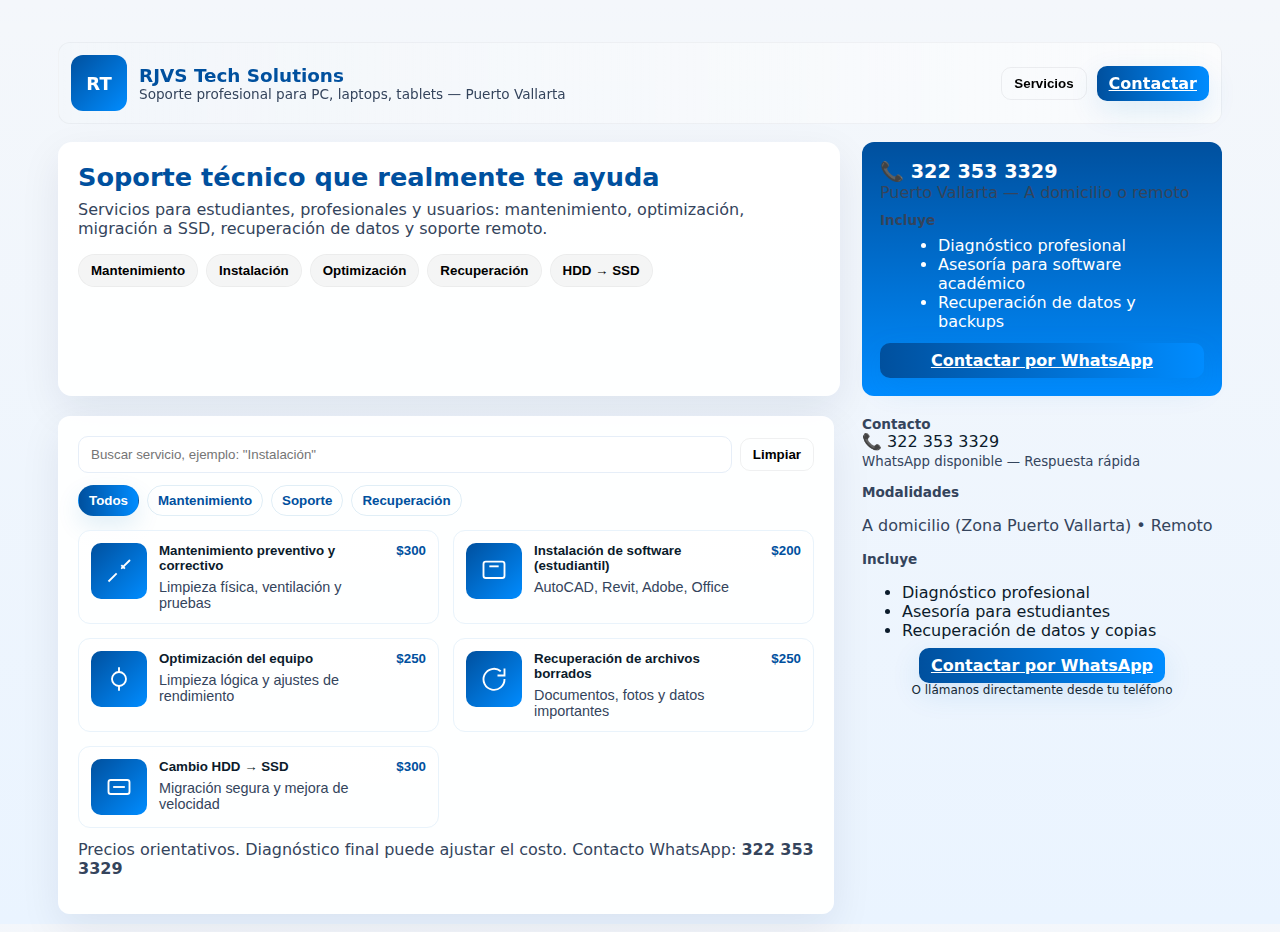
<file: index.html>
<!doctype html>
<html lang="es">
<head>
<meta charset="utf-8" />
<meta name="viewport" content="width=device-width,initial-scale=1,viewport-fit=cover" />
<title>RJVS Tech — Soporte Técnico Profesional</title>
<meta name="description" content="Soporte técnico profesional en Puerto Vallarta. Mantenimiento, optimización, recuperación de datos, migración HDD→SSD. Contacto WhatsApp 322 353 3329">
<style>
  /* ---------- Paleta mejorada (contraste reforzado) ---------- */
  :root{
    --bg: #f4f7fb;
    --card: #ffffffee;
    --muted: #34445c;         /* más contraste */
    --accent: #00509e;        /* azul más oscuro y con punch */
    --accent-2: #008cff;
    --success: #25D366;
    --radius: 14px;
    --shadow: 0 14px 40px rgba(8,30,58,0.08);
    --max: 1200px;
    --glass: rgba(255,255,255,0.6);
    font-family: Inter, system-ui, -apple-system, "Segoe UI", Roboto, "Helvetica Neue", Arial;
    color-scheme: light;
  }

  @media (prefers-color-scheme: dark){
    :root{
      --bg: #071227;
      --card: #081426;
      --muted: #9fb3c9;
      --accent: #2fa7ff;
      --accent-2: #1b6fb2;
      color-scheme: dark;
    }
  }

  /* ---------- Reset & base ---------- */
  *{box-sizing:border-box}
  html,body{height:100%;margin:0;background:linear-gradient(180deg,var(--bg),#eaf4ff);-webkit-font-smoothing:antialiased; -moz-osx-font-smoothing:grayscale; color: #0b1b2b}
  a{color:inherit}
  img{max-width:100%;display:block}

  /* Prevent background overscroll on mobile when modal open */
  html, body { overscroll-behavior-y: auto; } /* default */
  body.modal-open { height: 100vh; overflow: hidden; -webkit-overflow-scrolling: none; }

  /* ---------- Layout ---------- */
  .site{max-width:var(--max);margin:24px auto;padding:18px}
  header{display:flex;align-items:center;justify-content:space-between;gap:14px;padding:12px;border-radius:12px;background:linear-gradient(90deg,transparent,var(--glass));backdrop-filter:blur(6px);border:1px solid rgba(2,6,23,0.04)}
  .brand{display:flex;gap:12px;align-items:center}
  .logo{width:56px;height:56px;border-radius:12px;background:linear-gradient(135deg,var(--accent),var(--accent-2));display:grid;place-items:center;color:white;font-weight:800;font-size:18px}
  header h1{margin:0;font-size:1.15rem;color:var(--accent)}
  header p{margin:0;font-size:0.85rem;color:var(--muted)}
  nav{display:flex;gap:10px;align-items:center}
  .btn{padding:8px 12px;border-radius:10px;background:transparent;border:1px solid rgba(2,6,23,0.06);font-weight:700;cursor:pointer}
  .btn-primary{background:linear-gradient(90deg,var(--accent),var(--accent-2));color:white;border:none;box-shadow:0 10px 30px rgba(0,113,200,0.12)}

  /* ---------- Hero ---------- */
  .hero{display:grid;grid-template-columns:1fr 360px;gap:22px;margin-top:18px}
  @media (max-width:980px){.hero{grid-template-columns:1fr}}
  .hero-card{background:var(--card);padding:20px;border-radius:14px;box-shadow:var(--shadow)}
  .hero-card h2{margin:0;color:var(--accent);font-size:1.6rem}
  .hero-card p{color:var(--muted);margin-top:8px}
  .tags{display:flex;flex-wrap:wrap;gap:8px;margin-top:12px}
  .tag{padding:8px 12px;border-radius:999px;background:rgba(0,0,0,0.04);font-weight:700;cursor:pointer;border:1px solid rgba(0,0,0,0.04)}

  .contact-card{background:linear-gradient(180deg,var(--accent),var(--accent-2));color:white;padding:18px;border-radius:12px;display:flex;flex-direction:column;gap:10px}
  .contact-card .big{font-weight:900;font-size:1.2rem}

  /* ---------- Panel & Services ---------- */
  .panel{display:grid;grid-template-columns:1fr 360px;gap:28px;margin-top:20px}
  @media (max-width:980px){.panel{grid-template-columns:1fr}}
  .services-wrap{background:var(--card);padding:20px;border-radius:12px;box-shadow:var(--shadow)}
  .search-row{display:flex;gap:8px;align-items:center}
  .search{flex:1;padding:10px 12px;border-radius:10px;border:1px solid #e6eef8}
  .filters{display:flex;gap:8px;flex-wrap:wrap;margin-top:12px}
  .chip{padding:7px 10px;border-radius:999px;background:transparent;border:1px solid rgba(11,115,183,0.12);color:var(--accent);font-weight:700;cursor:pointer}
  .chip[aria-pressed="true"]{background:linear-gradient(90deg,var(--accent),var(--accent-2));color:white;box-shadow:0 10px 24px rgba(11,115,183,0.12)}

  .services-grid{display:grid;grid-template-columns:repeat(2,1fr);gap:14px;margin-top:16px}
  @media (max-width:780px){.services-grid{grid-template-columns:1fr}}
  .card-service{display:flex;gap:12px;align-items:flex-start;padding:12px;border-radius:12px;border:1px solid #e9f3fb;background:linear-gradient(180deg,rgba(255,255,255,0.9),transparent);cursor:pointer;transition:transform .14s,box-shadow .14s}
  .card-service:hover{transform:translateY(-6px);box-shadow:0 18px 40px rgba(11,95,150,0.06)}
  .card-service:focus{box-shadow:0 0 0 4px rgba(0,80,158,0.12)}
  .svc-icon{width:56px;height:56px;border-radius:10px;background:linear-gradient(135deg,var(--accent),var(--accent-2));display:flex;align-items:center;justify-content:center;color:white;font-weight:800;flex:0 0 56px}
  .svc-body{flex:1;text-align:left}
  .svc-title{font-weight:800;color:#0b1b2b}
  .svc-sub{font-size:0.9rem;color:var(--muted);margin-top:6px}
  .svc-price{font-weight:900;color:var(--accent);align-self:flex-start}

  /* ---------- Modal (responsive & scroll-safe) ---------- */
  .modal-backdrop{
    position:fixed;inset:0;background:rgba(2,6,23,0.6);display:none;align-items:center;justify-content:center;padding:16px;z-index:9999;
    /* prevent background touch scroll */
    touch-action: none;
  }

  .modal{
    background:var(--card);width:100%;max-width:960px;border-radius:12px;padding:0;box-shadow:0 20px 60px rgba(2,6,23,0.6);
    display:flex;flex-direction:column;overflow:hidden;
    max-height: 92vh;
  }

  .modal-header{display:flex;align-items:center;justify-content:space-between;gap:12px;padding:14px 18px;border-bottom:1px solid rgba(0,0,0,0.04);background:linear-gradient(90deg,transparent,rgba(0,0,0,0.02))}
  .modal-title{font-weight:800;font-size:1.08rem}
  .modal-sub{color:var(--muted);font-size:0.95rem}

  .modal-body{
    display:grid;grid-template-columns:320px 1fr;gap:16px;padding:16px;overflow:auto; /* IMPORTANT: scroll inside modal */
    -webkit-overflow-scrolling: touch;
  }
  @media (max-width:880px){ .modal-body{grid-template-columns:1fr} }

  .modal-image{width:100%;height:220px;object-fit:cover;border-radius:10px;background:#f3f7fb}
  .thumbs{display:flex;gap:8px;margin-top:8px}
  .thumbs img{width:64px;height:48px;object-fit:cover;border-radius:8px;cursor:pointer;border:2px solid transparent}
  .thumbs img.active{border-color:var(--accent)}
  .detail-list{margin:10px 0;padding-left:18px}
  .detail-list li{margin:8px 0}
  .modal-actions{display:flex;gap:10px;flex-wrap:wrap;margin-top:12px;padding-bottom:8px}

  /* small */
  :focus{outline:3px solid rgba(0,119,200,0.18);outline-offset:2px}
  .muted{color:var(--muted)}
  .kicker{font-size:0.85rem;color:var(--muted);font-weight:700}
</style>
</head>
<body>
  <div class="site" id="siteRoot">
    <header>
      <div class="brand">
        <div class="logo" aria-hidden>RT</div>
        <div>
          <h1>RJVS Tech Solutions</h1>
          <p>Soporte profesional para PC, laptops, tablets — Puerto Vallarta</p>
        </div>
      </div>

      <nav>
        <button class="btn" id="openServices">Servicios</button>
        <a class="btn btn-primary" href="https://wa.me/523223533329" target="_blank" rel="noopener">Contactar</a>
      </nav>
    </header>

    <!-- HERO -->
    <section class="hero" aria-label="Introducción">
      <div class="hero-card">
        <h2>Soporte técnico que realmente te ayuda</h2>
        <p>Servicios para estudiantes, profesionales y usuarios: mantenimiento, optimización, migración a SSD, recuperación de datos y soporte remoto.</p>

        <div class="tags" role="list" aria-hidden="true">
          <button class="tag" data-id="mantenimiento">Mantenimiento</button>
          <button class="tag" data-id="software">Instalación</button>
          <button class="tag" data-id="optimizacion">Optimización</button>
          <button class="tag" data-id="recuperacion">Recuperación</button>
          <button class="tag" data-id="hdd2ssd">HDD → SSD</button>
        </div>
      </div>

      <aside class="contact-card" id="contact">
        <div>
          <div class="big">📞 322 353 3329</div>
          <div class="muted">Puerto Vallarta — A domicilio o remoto</div>
        </div>
        <div>
          <div class="kicker">Incluye</div>
          <ul style="margin:8px 0 0 18px;color:white">
            <li>Diagnóstico profesional</li>
            <li>Asesoría para software académico</li>
            <li>Recuperación de datos y backups</li>
          </ul>
          <a class="btn btn-primary" href="https://wa.me/523223533329" style="display:block;margin-top:12px;text-align:center">Contactar por WhatsApp</a>
        </div>
      </aside>
    </section>

    <!-- PANEL -->
    <main class="panel" id="app" aria-live="polite">
      <section class="services-wrap" aria-labelledby="servicesTitle">
        <div class="search-row">
          <input id="search" class="search" placeholder='Buscar servicio, ejemplo: "Instalación"' aria-label="Buscar servicios" />
          <button class="btn" id="clearSearch">Limpiar</button>
        </div>

        <div class="filters" role="tablist" aria-label="Filtrar servicios">
          <button class="chip" data-filter="all" aria-pressed="true">Todos</button>
          <button class="chip" data-filter="mantenimiento">Mantenimiento</button>
          <button class="chip" data-filter="soporte">Soporte</button>
          <button class="chip" data-filter="recuperacion">Recuperación</button>
        </div>

        <div class="services-grid" id="servicesList" role="list" aria-labelledby="servicesTitle" style="margin-top:14px"></div>

        <p class="muted" style="margin-top:12px">Precios orientativos. Diagnóstico final puede ajustar el costo. Contacto WhatsApp: <strong>322 353 3329</strong></p>
      </section>

      <aside class="side" aria-labelledby="contactTitle">
        <div>
          <div id="contactTitle" class="kicker">Contacto</div>
          <div class="contact">📞 322 353 3329</div>
          <small class="muted">WhatsApp disponible — Respuesta rápida</small>

          <div style="margin-top:14px">
            <div class="kicker">Modalidades</div>
            <p class="muted">A domicilio (Zona Puerto Vallarta) • Remoto</p>
          </div>

          <div style="margin-top:14px">
            <div class="kicker">Incluye</div>
            <ul>
              <li>Diagnóstico profesional</li>
              <li>Asesoría para estudiantes</li>
              <li>Recuperación de datos y copias</li>
            </ul>
          </div>
        </div>

        <div style="text-align:center">
          <a class="btn btn-primary" id="waBtn" href="https://wa.me/523223533329" target="_blank" rel="noopener">Contactar por WhatsApp</a>
          <div style="font-size:12px;margin-top:8px;opacity:0.95">O llámanos directamente desde tu teléfono</div>
        </div>
      </aside>
    </main>
  </div>

  <!-- MODAL -->
  <div id="modalBackdrop" class="modal-backdrop" aria-hidden="true" role="dialog" aria-modal="true">
    <div class="modal" role="document" aria-labelledby="modalTitle">
      <div class="modal-header">
        <div>
          <div id="modalTitle" class="modal-title"></div>
          <div id="modalSubtitle" class="modal-sub muted"></div>
        </div>
        <div>
          <button class="close-btn" id="modalClose" aria-label="Cerrar">✕</button>
        </div>
      </div>

      <div class="modal-body" id="modalBody">
        <div>
          <img id="modalImage" class="modal-image" src="/mnt/data/A_promotional_digital_graphic_design_advertisement.png" alt="Ilustración servicio" loading="lazy">
          <div class="thumbs" id="modalThumbs" aria-hidden="true"></div>
        </div>

        <div>
          <p id="modalDescription" class="muted"></p>

          <h4 style="margin-top:8px">¿Qué incluye?</h4>
          <ul id="modalIncludes" class="detail-list"></ul>

          <h4 style="margin-top:8px">Pasos del servicio</h4>
          <ol id="modalSteps" class="detail-list"></ol>

          <div class="modal-actions" id="modalActions">
            <a id="modalCall" class="btn" href="#" aria-label="Llamar">Llamar</a>
            <a id="modalWhats" class="btn btn-primary" href="#" aria-label="WhatsApp">WhatsApp</a>
            <button id="modalPrint" class="btn" aria-label="Imprimir">Imprimir</button>
          </div>
        </div>
      </div>
    </div>
  </div>

<script>
/* ===========================
   Datos (centralizados)
   =========================== */
const SERVICES = [
  {
    id: 'mantenimiento',
    title: 'Mantenimiento preventivo y correctivo',
    subtitle: 'Limpieza física, ventilación y pruebas',
    price: 300,
    filter: 'mantenimiento',
    images: [
      '/mnt/data/A_promotional_digital_graphic_design_advertisement.png',
      'https://images.unsplash.com/photo-1517336714731-489689fd1ca8?w=1200&q=60'
    ],
    description: `Inspección completa: limpieza de polvo, verificación de ventilación, revisión de ventiladores y disipadores, pruebas de hardware (memoria, disco, temperaturas) y ajustes para mejorar estabilidad.`,
    includes: [
      'Limpieza interna (ventiladores, disipador)',
      'Verificación y prueba de unidades y sensores',
      'Aplicación de pasta térmica si es necesario',
      'Chequeo de almacenamiento y memoria',
      'Informe técnico y recomendaciones'
    ],
    steps: [
      'Agendar cita o acceso remoto',
      'Diagnóstico inicial (30–60 min)',
      'Presupuesto y aprobación',
      'Ejecución y pruebas finales'
    ]
  },
  {
    id: 'software',
    title: 'Instalación de software (estudiantil)',
    subtitle: 'AutoCAD, Revit, Adobe, Office',
    price: 200,
    filter: 'soporte',
    images: [
      'https://images.unsplash.com/photo-1581092795360-fd1ca04f0952?w=1200&q=60',
      '/mnt/data/A_promotional_digital_graphic_design_advertisement.png'
    ],
    description: `Instalación y configuración de software académico y herramientas de productividad. Incluye instalación de drivers, runtimes y ajustes de rendimiento.`,
    includes: [
      'Instalación completa del software requerido',
      'Configuración de preferencias',
      'Instalación de drivers y runtimes',
      'Prueba de apertura y guardado de archivos'
    ],
    steps: [
      'Confirmación de licencias',
      'Instalación personalizada',
      'Validación con archivos de prueba',
      'Entrega y recomendaciones'
    ]
  },
  {
    id: 'optimizacion',
    title: 'Optimización del equipo',
    subtitle: 'Limpieza lógica y ajustes de rendimiento',
    price: 250,
    filter: 'mantenimiento',
    images: [
      'https://images.unsplash.com/photo-1519389950473-47ba0277781c?w=1200&q=60'
    ],
    description: `Limpieza de temporales, optimización de inicio, ajuste de servicios y configuraciones para mejorar velocidad y estabilidad.`,
    includes: [
      'Eliminar temporales y basura',
      'Optimizar programas de inicio',
      'Configuraciones de rendimiento',
      'Pruebas de benchmark opcional'
    ],
    steps: [
      'Diagnóstico',
      'Limpieza y ajustes',
      'Pruebas',
      'Entrega de recomendaciones'
    ]
  },
  {
    id: 'recuperacion',
    title: 'Recuperación de archivos borrados',
    subtitle: 'Documentos, fotos y datos importantes',
    price: 250,
    filter: 'recuperacion',
    images: [
      'https://images.unsplash.com/photo-1587825140708-3c92c6c99c43?w=1200&q=60'
    ],
    description: `Recuperación con herramientas profesionales. El éxito depende del estado físico del dispositivo y el tiempo transcurrido desde la eliminación.`,
    includes: [
      'Evaluación inicial sin costo',
      'Recuperación con herramientas forenses',
      'Entrega de archivos recuperados',
      'Recomendaciones de backup'
    ],
    steps: [
      'Evaluación',
      'Recuperación',
      'Extracción',
      'Entrega'
    ]
  },
  {
    id: 'hdd2ssd',
    title: 'Cambio HDD → SSD',
    subtitle: 'Migración segura y mejora de velocidad',
    price: 300,
    filter: 'mantenimiento',
    images: [
      'https://images.unsplash.com/photo-1587825125547-4a4a7a1d3b3e?w=1200&q=60'
    ],
    description: `Migración de datos y sistema a SSD por clonación o instalación limpia. Configuración TRIM y optimización final.`,
    includes: [
      'Clonación o instalación limpia',
      'Instalación física del SSD',
      'Configuración TRIM',
      'Pruebas y verificación'
    ],
    steps: [
      'Copia/clonación',
      'Instalación',
      'Configuración',
      'Entrega'
    ]
  }
];

/* ===========================
   Utilidades (normalize, debounce, safe image)
   =========================== */
const $ = s => document.querySelector(s);
const $$ = s => Array.from(document.querySelectorAll(s));

function normalizeText(text){
  return (text||'').toString().toLowerCase().normalize("NFD").replace(/[\u0300-\u036f]/g,"");
}

function debounce(fn, wait=250){
  let t;
  return (...args)=>{ clearTimeout(t); t = setTimeout(()=>fn(...args), wait); };
}

function safeImage(el, fallback){
  el.addEventListener('error', ()=>{ if(el.src !== fallback) el.src = fallback; });
}

/* ===========================
   Renderizado de tarjetas
   =========================== */
const servicesList = $('#servicesList');

function formatPrice(n){ return `$${n}`; }

function svgFor(id){
  const icons = {
    mantenimiento: `<svg width="28" height="28" viewBox="0 0 24 24" fill="none"><path d="M21 3l-6.6 6.6" stroke="white" stroke-width="1.6" stroke-linecap="round" stroke-linejoin="round"/><path d="M14 7l3 3" stroke="white" stroke-width="1.6"/><path d="M3 21l7-7" stroke="white" stroke-width="1.6"/></svg>`,
    software: `<svg width="28" height="28" viewBox="0 0 24 24" fill="none"><rect x="3" y="4" width="18" height="14" rx="2" stroke="white" stroke-width="1.6"/><path d="M8 8h8" stroke="white" stroke-width="1.6"/></svg>`,
    optimizacion: `<svg width="28" height="28" viewBox="0 0 24 24" fill="none"><path d="M12 2v4" stroke="white" stroke-width="1.6"/><path d="M12 18v4" stroke="white" stroke-width="1.6"/><circle cx="12" cy="12" r="6" stroke="white" stroke-width="1.6"/></svg>`,
    recuperacion: `<svg width="28" height="28" viewBox="0 0 24 24" fill="none"><path d="M21 12a9 9 0 11-3.2-6.6" stroke="white" stroke-width="1.6"/><path d="M21 3v6h-6" stroke="white" stroke-width="1.6"/></svg>`,
    hdd2ssd: `<svg width="28" height="28" viewBox="0 0 24 24" fill="none"><rect x="3" y="6" width="18" height="12" rx="2" stroke="white" stroke-width="1.6"/><path d="M7 12h10" stroke="white" stroke-width="1.6"/></svg>`
  };
  return icons[id] || `<svg width="28" height="28"><circle cx="12" cy="12" r="9" fill="white"/></svg>`;
}

function createServiceCard(s){
  const btn = document.createElement('button');
  btn.className = 'card-service';
  btn.type = 'button';
  btn.dataset.id = s.id;
  btn.setAttribute('aria-label', `${s.title} — ${s.subtitle}`);
  btn.innerHTML = `
    <div class="svc-icon" aria-hidden>${svgFor(s.id)}</div>
    <div class="svc-body">
      <div class="svc-title">${s.title}</div>
      <div class="svc-sub">${s.subtitle}</div>
    </div>
    <div class="svc-price">${formatPrice(s.price)}</div>
  `;
  btn.tabIndex = 0;
  return btn;
}

function renderServices(filter='all', query=''){
  servicesList.innerHTML = '';
  const q = normalizeText(query);
  const items = SERVICES.filter(s => (filter==='all' ? true : s.filter===filter) &&
    (normalizeText(s.title).includes(q) || normalizeText(s.subtitle).includes(q)));
  if(!items.length){
    servicesList.innerHTML = '<div style="padding:18px;color:var(--muted)">No se encontraron servicios.</div>';
    return;
  }
  const frag = document.createDocumentFragment();
  items.forEach(s => frag.appendChild(createServiceCard(s)));
  servicesList.appendChild(frag);
}

/* ===========================
   Modal (responsive + focus trap + body lock)
   =========================== */
const modalBackdrop = $('#modalBackdrop');
const modalClose = $('#modalClose');
const modalTitle = $('#modalTitle');
const modalSubtitle = $('#modalSubtitle');
const modalImage = $('#modalImage');
const modalDescription = $('#modalDescription');
const modalIncludes = $('#modalIncludes');
const modalSteps = $('#modalSteps');
const modalThumbs = $('#modalThumbs');
const modalCall = $('#modalCall');
const modalWhats = $('#modalWhats');
const modalPrint = $('#modalPrint');

let lastFocus = null;
let removeTrap = ()=>{};

function trapFocus(container){
  const focusable = Array.from(container.querySelectorAll('a[href],button:not([disabled]),textarea,input,select,[tabindex]:not([tabindex="-1"])'));
  if(!focusable.length) return ()=>{};
  const first = focusable[0], last = focusable[focusable.length-1];
  function handler(e){
    if(e.key === 'Tab'){
      if(e.shiftKey && document.activeElement === first){ e.preventDefault(); last.focus(); }
      else if(!e.shiftKey && document.activeElement === last){ e.preventDefault(); first.focus(); }
    }
    if(e.key === 'Escape'){ closeModal(); }
  }
  container.addEventListener('keydown', handler);
  return ()=>container.removeEventListener('keydown', handler);
}

function showThumbs(images){
  modalThumbs.innerHTML = '';
  images.forEach((src, i) => {
    const img = document.createElement('img');
    img.src = src;
    img.loading = 'lazy';
    img.alt = `Vista ${i+1}`;
    if(i===0) img.classList.add('active');
    img.addEventListener('click', ()=> {
      modalImage.src = src;
      modalThumbs.querySelectorAll('img').forEach(t => t.classList.remove('active'));
      img.classList.add('active');
    });
    // fallback safety
    img.onerror = () => { img.src = '/mnt/data/A_promotional_digital_graphic_design_advertisement.png'; };
    modalThumbs.appendChild(img);
  });
}

function openModal(s){
  lastFocus = document.activeElement;
  modalTitle.textContent = s.title;
  modalSubtitle.textContent = `${s.subtitle} • ${formatPrice(s.price)}`;
  modalImage.src = s.images && s.images.length ? s.images[0] : '/mnt/data/A_promotional_digital_graphic_design_advertisement.png';
  modalImage.alt = s.title;
  modalDescription.textContent = s.description;
  modalIncludes.innerHTML = s.includes.map(i => `<li>${i}</li>`).join('');
  modalSteps.innerHTML = s.steps.map(st => `<li>${st}</li>`).join('');
  showThumbs(s.images || ['/mnt/data/A_promotional_digital_graphic_design_advertisement.png']);

  modalCall.href = `tel:+523223533329`;
  modalWhats.href = `https://wa.me/523223533329?text=${encodeURIComponent('Hola, tengo interés en: '+s.title)}`;

  // show modal and lock body scroll (works on mobile)
  modalBackdrop.style.display = 'flex';
  modalBackdrop.setAttribute('aria-hidden','false');
  document.body.classList.add('modal-open');
  removeTrap = trapFocus(modalBackdrop);
  setTimeout(()=> modalClose.focus(), 120);

  // preload images
  (s.images||[]).forEach(src => { const I = new Image(); I.src = src; I.onerror = ()=>{}; });
}

function closeModal(){
  modalBackdrop.style.display = 'none';
  modalBackdrop.setAttribute('aria-hidden','true');
  document.body.classList.remove('modal-open');
  removeTrap();
  if(lastFocus) lastFocus.focus();
}

/* ===========================
   Eventos & inicialización
   =========================== */
renderServices('all');

$$('.chip').forEach(btn => btn.addEventListener('click', ()=>{
  $$('.chip').forEach(c => c.setAttribute('aria-pressed','false'));
  btn.setAttribute('aria-pressed','true');
  renderServices(btn.dataset.filter, $('#search').value);
}));

$('#search').addEventListener('input', debounce((e)=>{
  const active = $$('.chip').find(c => c.getAttribute('aria-pressed')==='true');
  const filter = active ? active.dataset.filter : 'all';
  renderServices(filter, e.target.value);
}, 180));

$('#clearSearch').addEventListener('click', ()=>{ $('#search').value=''; renderServices('all'); });

// open modal by delegation
servicesList.addEventListener('click', (ev)=>{
  const card = ev.target.closest('.card-service');
  if(!card) return;
  const id = card.dataset.id;
  const svc = SERVICES.find(x => x.id === id);
  if(svc) openModal(svc);
});

// keyboard support
servicesList.addEventListener('keydown', (e) => {
  if(e.key === 'Enter'){
    const card = e.target.closest('.card-service');
    if(card){
      const id = card.dataset.id;
      const svc = SERVICES.find(x => x.id === id);
      if(svc) openModal(svc);
    }
  }
});

// modal controls
modalClose.addEventListener('click', closeModal);
modalBackdrop.addEventListener('click', (e)=>{ if(e.target === modalBackdrop) closeModal(); });
document.addEventListener('keydown', (e)=>{ if(e.key === 'Escape') closeModal(); });
$('#modalPrint')?.addEventListener('click', ()=> window.print());

// quick hero tags open & openServices
$('#openServices').addEventListener('click', ()=>{ document.getElementById('servicesList').scrollIntoView({behavior:'smooth'}); });
$$('.tag').forEach(t => t.addEventListener('click', (e)=> {
  const id = t.dataset.id;
  $$('.chip').forEach(c => c.setAttribute('aria-pressed','false'));
  const chip = $$('.chip').find(c => c.dataset.filter === (id==='hdd2ssd' ? 'mantenimiento' : id ));
  if(chip) chip.setAttribute('aria-pressed','true');
  renderServices(chip ? chip.dataset.filter : 'all', $('#search').value);
  const first = SERVICES.find(s => s.id === id);
  if(first) openModal(first);
}));

// image fallback for main modal image
safeImage(modalImage, '/mnt/data/A_promotional_digital_graphic_design_advertisement.png');

/* Small API (console) */
window.RJVS = {
  addService: s => { SERVICES.push(s); renderServices('all'); },
  openService: id => { const s = SERVICES.find(x=>x.id===id); if(s) openModal(s); }
};

</script>
</body>
</html>
</file>
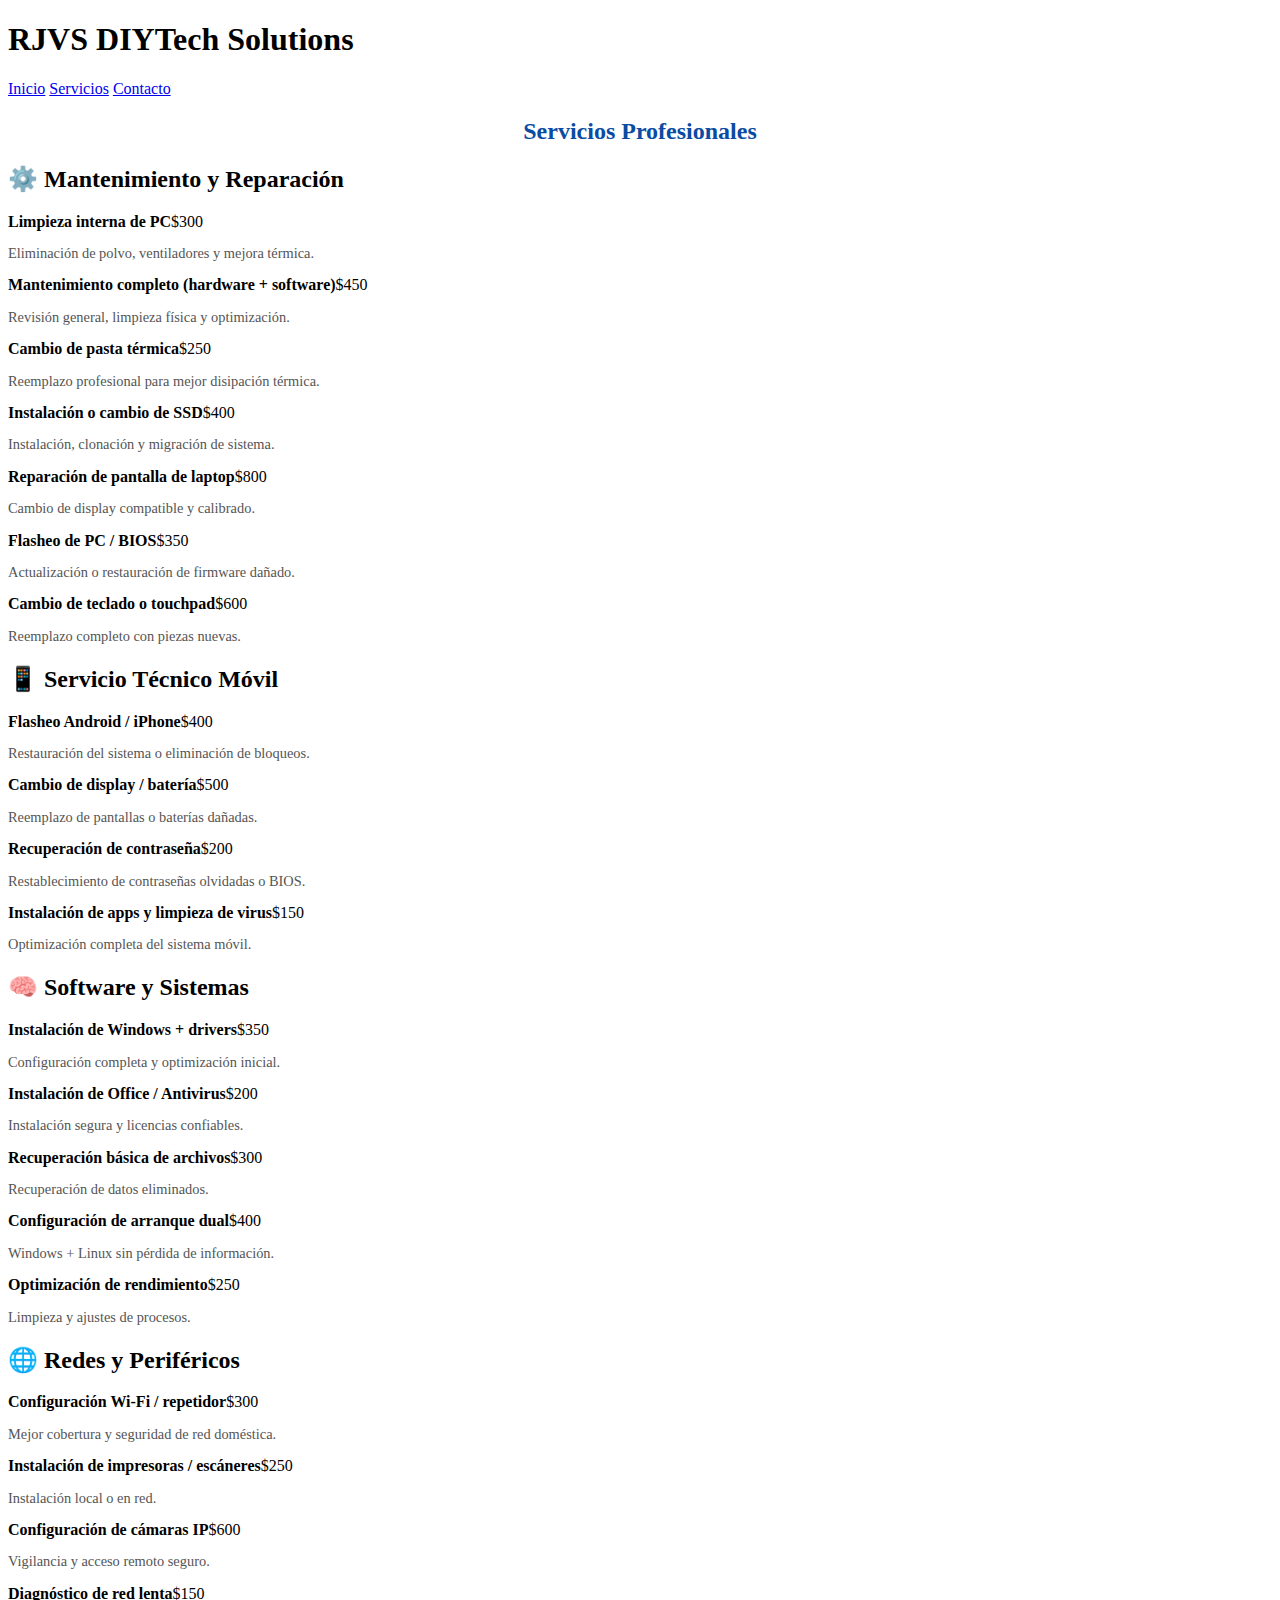
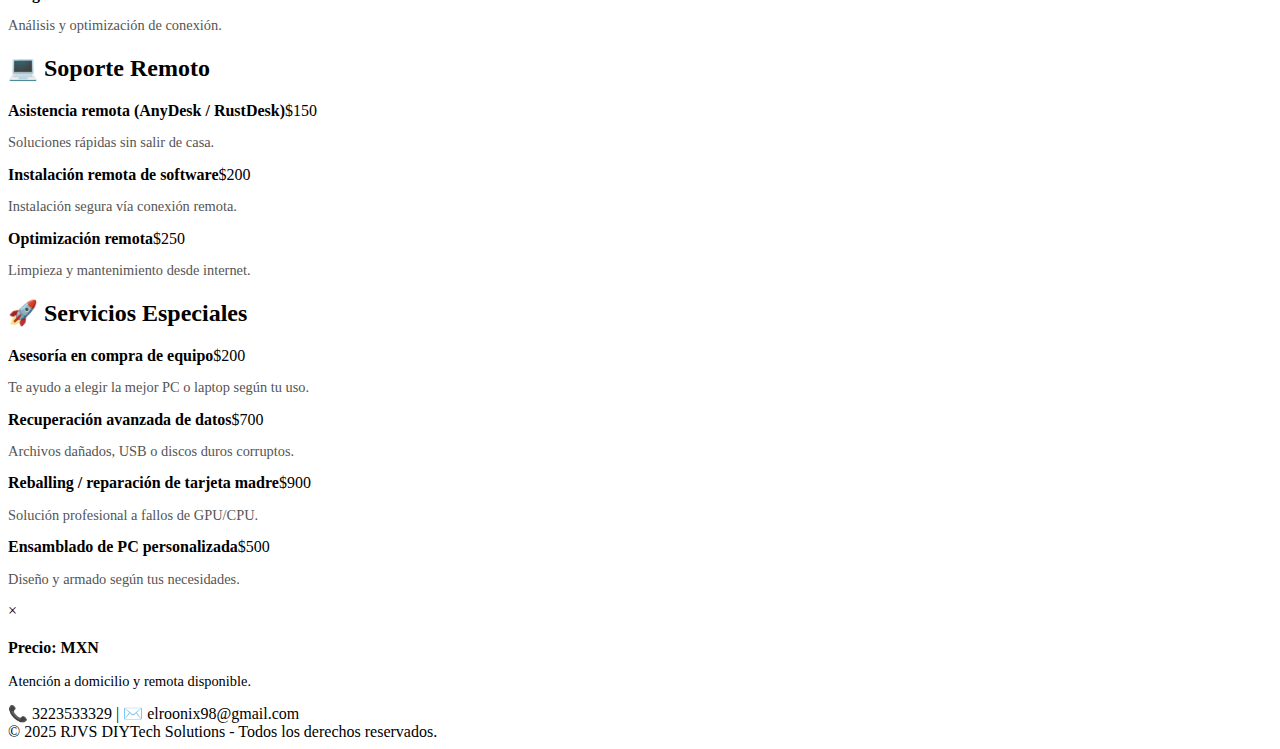
<file: src/htmls/index.html>
<!DOCTYPE html>
<html lang="es">
<head>
  <meta charset="UTF-8" />
  <meta name="viewport" content="width=device-width, initial-scale=1.0" />
  <title>RJVS DIYTech Solutions</title>
  <style src="../style.css"></style>
</head>
<body>
  <header>
    <h1>RJVS DIYTech Solutions</h1>
    <nav>
      <a href="#inicio">Inicio</a>
      <a href="#servicios">Servicios</a>
      <a href="#contacto">Contacto</a>
    </nav>
  </header>

  <main id="inicio">
    <section id="servicios">
      <h2 style="text-align:center; color:#0a4ba3; margin-bottom:20px;">Servicios Profesionales</h2>
      <div class="categorias" id="lista-categorias"></div>
    </section>
  </main>

  <div class="modal" id="modal">
    <div class="modal-content">
      <span class="close" onclick="cerrarModal()">&times;</span>
      <h3 id="modal-titulo"></h3>
      <p id="modal-descripcion"></p>
      <p><strong>Precio: <span id="modal-precio"></span> MXN</strong></p>
      <p style="margin-top:10px; font-size:0.9em;">Atención a domicilio y remota disponible.</p>
    </div>
  </div>

  <footer id="contacto">
    📞 3223533329 | ✉️ elroonix98@gmail.com  
    <br>© 2025 RJVS DIYTech Solutions - Todos los derechos reservados.
  </footer>

  <script src="../scripts/script.js"></script>
</body>
</html>
</file>
